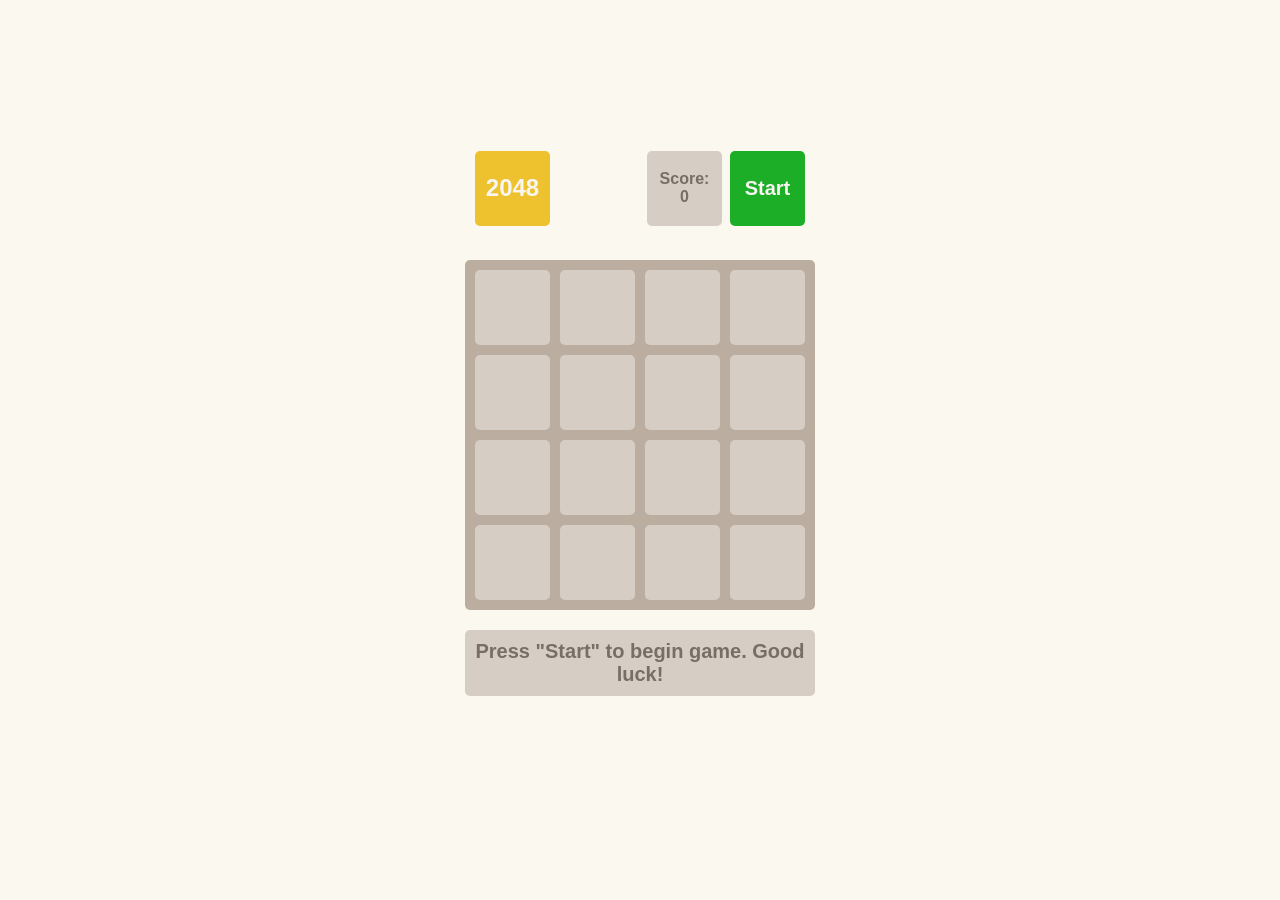
<file: index.html>
<!doctype html><html lang="en"><head><meta charset="utf-8"><meta name="viewport" content="width=device-width, initial-scale=1.0"><title>2048</title><link rel="apple-touch-icon" sizes="180x180" href="apple-touch-icon.05ede7b3.png"><link rel="icon" type="images/png" sizes="32x32" href="favicon-32x32.39250827.png"><link rel="icon" type="images/png" sizes="16x16" href="favicon-16x16.ef398a88.png"><link rel="stylesheet" href="index.6a7bb4d7.css"></head><body> <div class="container"> <div class="game-header"> <h1>2048</h1> <div class="controls"> <p class="info"> Score: <span class="game-score">0</span> </p> <button class="button start">Start</button> </div> </div> <table class="game-field"> <tbody> <tr class="field-row"> <td class="field-cell"></td> <td class="field-cell"></td> <td class="field-cell"></td> <td class="field-cell"></td> </tr> <tr class="field-row"> <td class="field-cell"></td> <td class="field-cell"></td> <td class="field-cell"></td> <td class="field-cell"></td> </tr> <tr class="field-row"> <td class="field-cell"></td> <td class="field-cell"></td> <td class="field-cell"></td> <td class="field-cell"></td> </tr> <tr class="field-row"> <td class="field-cell"></td> <td class="field-cell"></td> <td class="field-cell"></td> <td class="field-cell"></td> </tr> </tbody> </table> <div class="message-container"> <p class="hidden message message-lose">You lose! Restart the game?</p> <p class="hidden message message-win">Winner! Congrats! You did it!</p> <p class="message message-start"> Press "Start" to begin game. Good luck! </p> </div> </div> <script src="index.c8297364.js" type="module"></script><script src="index.7b689e7f.js" nomodule defer></script> </body></html>
</file>
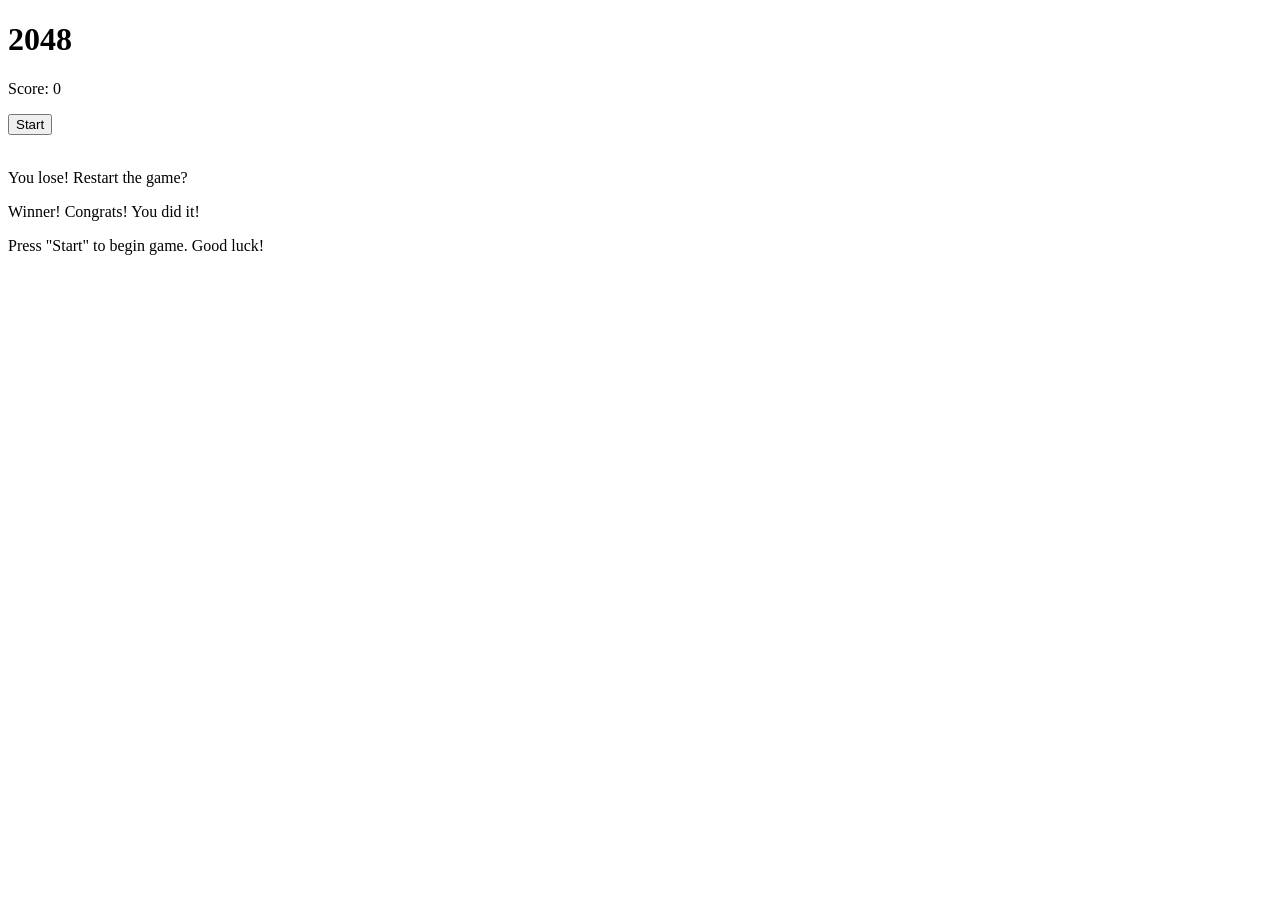
<file: src/index.html>
<!doctype html>
<html lang="en">
  <head>
    <meta charset="UTF-8" />
    <meta
      name="viewport"
      content="width=device-width, initial-scale=1.0"
    />
    <title>2048</title>
    <link
      rel="apple-touch-icon"
      sizes="180x180"
      href="images/favicon/apple-touch-icon.png"
    />
    <link
      rel="icon"
      type="images/png"
      sizes="32x32"
      href="images/favicon/favicon-32x32.png"
    />
    <link
      rel="icon"
      type="images/png"
      sizes="16x16"
      href="images/favicon/favicon-16x16.png"
    />
    <link
      rel="stylesheet"
      href="./styles/main.scss"
    />
  </head>
  <body>
    <div class="container">
      <div class="game-header">
        <h1>2048</h1>
        <div class="controls">
          <p class="info">
            Score:
            <span class="game-score">0</span>
          </p>
          <button class="button start">Start</button>
        </div>
      </div>

      <table class="game-field">
        <tbody>
          <tr class="field-row">
            <td class="field-cell"></td>
            <td class="field-cell"></td>
            <td class="field-cell"></td>
            <td class="field-cell"></td>
          </tr>

          <tr class="field-row">
            <td class="field-cell"></td>
            <td class="field-cell"></td>
            <td class="field-cell"></td>
            <td class="field-cell"></td>
          </tr>

          <tr class="field-row">
            <td class="field-cell"></td>
            <td class="field-cell"></td>
            <td class="field-cell"></td>
            <td class="field-cell"></td>
          </tr>

          <tr class="field-row">
            <td class="field-cell"></td>
            <td class="field-cell"></td>
            <td class="field-cell"></td>
            <td class="field-cell"></td>
          </tr>
        </tbody>
      </table>

      <div class="message-container">
        <p class="message message-lose hidden">You lose! Restart the game?</p>
        <p class="message message-win hidden">Winner! Congrats! You did it!</p>
        <p class="message message-start">
          Press "Start" to begin game. Good luck!
        </p>
      </div>
    </div>
    <script
      src="scripts/main.js"
      type="module"
    ></script>
  </body>
</html>
</file>
<file: index.6a7bb4d7.css>
body{background:#fbf8ef;-ms-flex-pack:center;justify-content:center;-ms-flex-align:center;align-items:center;min-height:100vh;margin:0;font-family:sans-serif;font-size:24px;font-weight:900;display:-ms-flexbox;display:flex;overflow:hidden}.field-cell{color:#776e65;box-sizing:border-box;text-align:center;vertical-align:center;-webkit-user-select:none;-ms-user-select:none;user-select:none;background:#d6cdc4;border-radius:5px;width:75px;height:75px}.field-cell--2{background:#eee4da}.field-cell--4{background:#ede0c8}.field-cell--8{color:#f9f6f2;background:#f2b179}.field-cell--16{color:#f9f6f2;background:#f59563}.field-cell--32{color:#f9f6f2;background:#f67c5f}.field-cell--64{color:#f9f6f2;background:#f65e3b}.field-cell--128{color:#f9f6f2;background:#edcf72}.field-cell--256{color:#f9f6f2;background:#edcc61}.field-cell--512{color:#f9f6f2;background:#edc850}.field-cell--1024{color:#f9f6f2;background:#edc53f}.field-cell--2048{color:#f9f6f2;background:#edc22e}.game-field{border-spacing:10px;background:#bbada0;border-radius:5px}.game-header{box-sizing:border-box;-ms-flex-pack:justify;justify-content:space-between;width:100%;margin-bottom:24px;padding:10px;display:-ms-flexbox;display:flex}h1{color:#f9f6f2;box-sizing:border-box;background:#edc22e;border-radius:5px;-ms-flex-pack:center;justify-content:center;-ms-flex-align:center;align-items:center;width:75px;height:75px;margin:0;font-size:24px;display:-ms-flexbox;display:flex}.info{color:#776e65;box-sizing:border-box;background:#d6cdc4;border-radius:5px;-ms-flex-direction:column;flex-direction:column;-ms-flex-pack:center;justify-content:center;-ms-flex-align:center;align-items:center;width:75px;height:75px;margin:0 8px 0 0;font-size:16px;display:-ms-flexbox;display:flex}.controls{display:-ms-flexbox;display:flex}.button{cursor:pointer;color:#f9f6f2;border:none;border-radius:5px;width:75px;height:75px;font-family:sans-serif;font-size:16px;font-weight:700;transition:background .25s}.start{background:#1dae28;font-size:20px}.start:hover{background:#179921}.restart{background:#f1b2b2}.restart:hover{background:#f87474}.message{box-sizing:border-box;color:#776e65;text-align:center;background:#d6cdc4;border-radius:5px;width:100%;padding:10px;font-size:20px}.hidden{display:none}.container{-ms-flex-direction:column;flex-direction:column;-ms-flex-align:center;align-items:center;width:350px;display:-ms-flexbox;display:flex}.message-win{color:#f9f6f2;background:#edc22e}.message-container{width:100%;height:150px}
/*# sourceMappingURL=index.6a7bb4d7.css.map */
</file>
